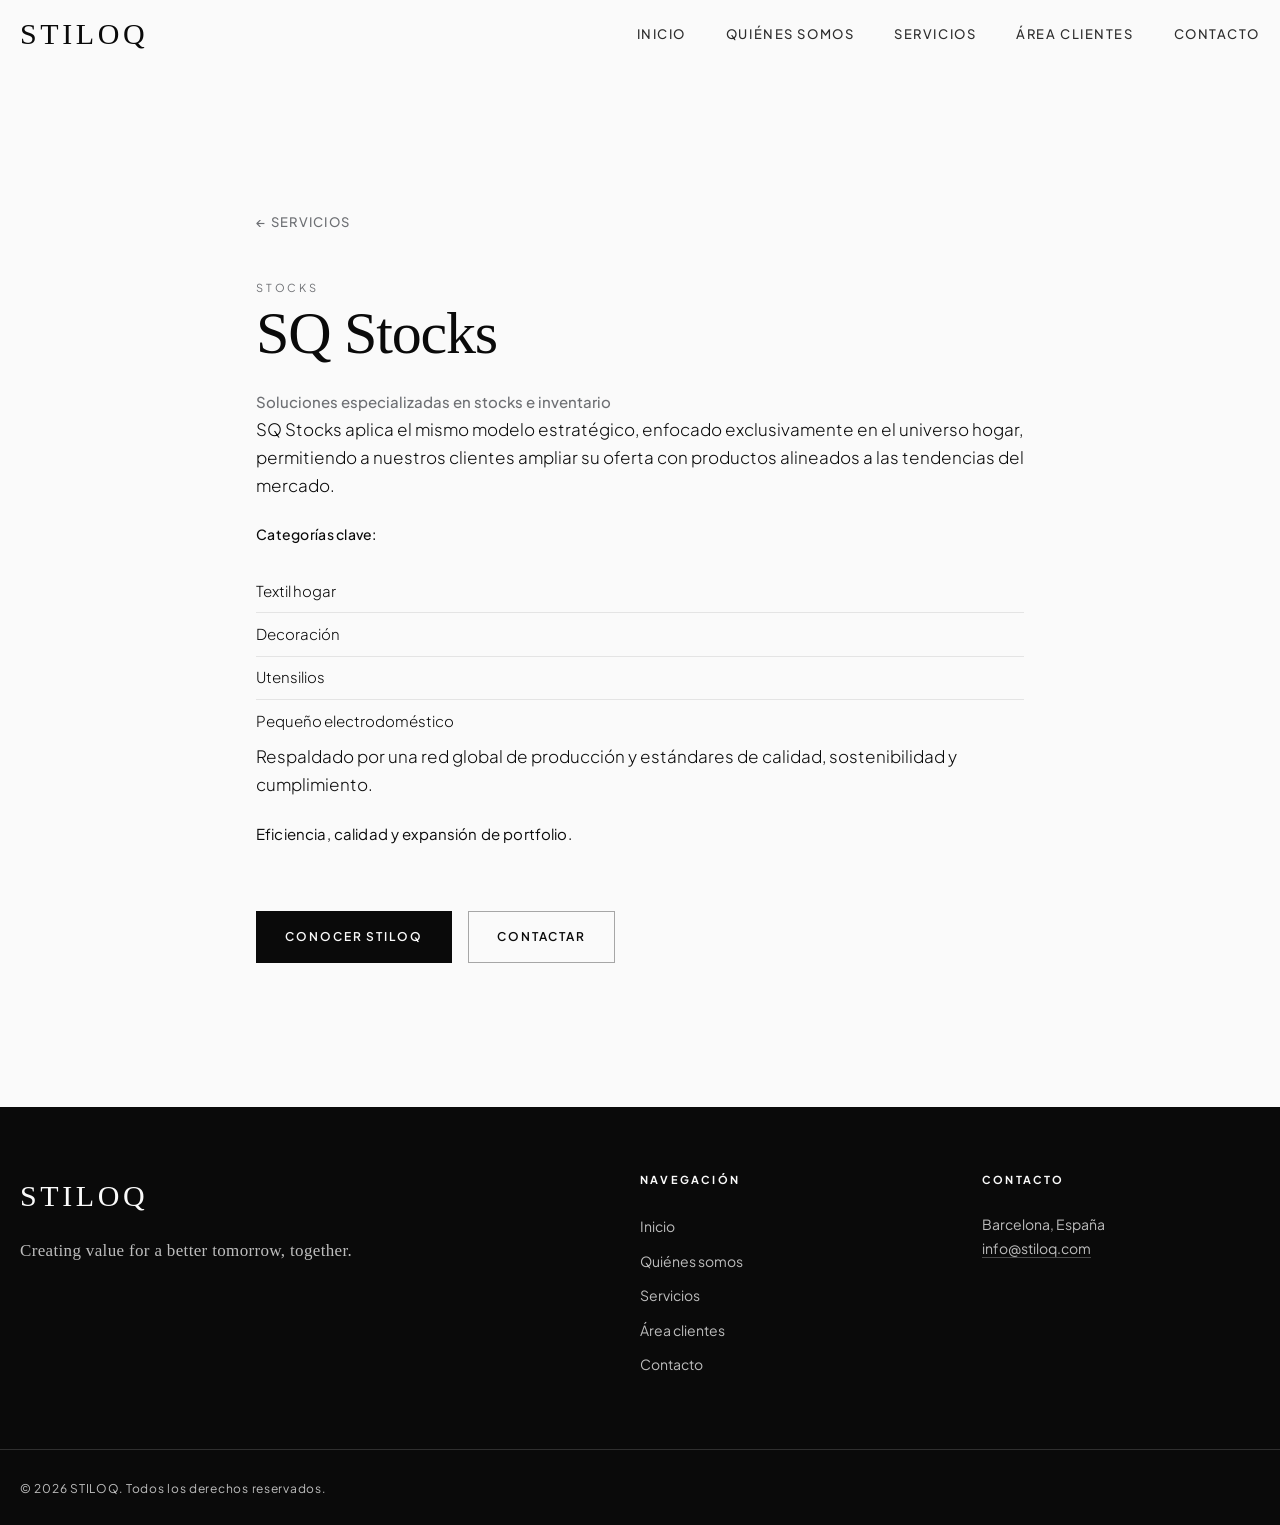
<file: sq-hogar.html>
<!DOCTYPE html>
<html lang="es">
  <head>
    <meta charset="UTF-8" />
    <meta name="viewport" content="width=device-width, initial-scale=1.0" />
    <meta
      name="description"
      content="SQ Stocks — STILOQ: textil hogar, decoración, utensilios y pequeño electro; red global y estándares de calidad."
    />
    <meta name="theme-color" content="#0a0a0a" />
    <title>SQ Stocks | STILOQ</title>
    <link rel="preconnect" href="https://fonts.cdnfonts.com" />
    <link href="https://fonts.cdnfonts.com/css/classy-vogue" rel="stylesheet" />
    <link rel="preconnect" href="https://fonts.googleapis.com" />
    <link rel="preconnect" href="https://fonts.gstatic.com" crossorigin />
    <link
      href="https://fonts.googleapis.com/css2?family=Plus+Jakarta+Sans:wght@300;400;500;600&display=swap"
      rel="stylesheet"
    />
    <link rel="stylesheet" href="css/styles.css" />
  </head>
  <body>
    <a class="skip-link" href="#main">Saltar al contenido</a>

    <header class="site-header" id="header" data-header>
      <div class="site-header__inner">
        <a class="logo" href="index.html#inicio" aria-label="STILOQ — Inicio">
          <span class="logo__text">STILOQ</span>
        </a>
        <button
          class="nav-toggle"
          type="button"
          aria-expanded="false"
          aria-controls="site-nav"
          data-nav-toggle
        >
          <span class="nav-toggle__bar"></span>
          <span class="nav-toggle__bar"></span>
        </button>
        <nav class="site-nav" id="site-nav" data-site-nav>
          <ul class="site-nav__list">
            <li><a href="index.html#inicio">Inicio</a></li>
            <li><a href="index.html#quienes-somos">Quiénes somos</a></li>
            <li><a href="index.html#servicios">Servicios</a></li>
            <li><a href="index.html#area-clientes">Área clientes</a></li>
            <li><a href="index.html#contacto">Contacto</a></li>
          </ul>
        </nav>
      </div>
    </header>

    <main id="main" class="page-sub">
      <section class="section section--light" data-animate>
        <div class="container narrow">
          <p class="page-sub__back"><a href="index.html#servicios">← Servicios</a></p>
          <span class="card__label">Stocks</span>
          <h1 class="section__title">SQ Stocks</h1>
          <p class="card__headline">Soluciones especializadas en stocks e inventario</p>
          <div class="prose">
            <p>
              SQ Stocks aplica el mismo modelo estratégico, enfocado exclusivamente en el universo hogar,
              permitiendo a nuestros clientes ampliar su oferta con productos alineados a las tendencias
              del mercado.
            </p>
            <p class="service-card__into-list">Categorías clave:</p>
          </div>
          <ul class="service-lines">
            <li>Textil hogar</li>
            <li>Decoración</li>
            <li>Utensilios</li>
            <li>Pequeño electrodoméstico</li>
          </ul>
          <div class="prose">
            <p>
              Respaldado por una red global de producción y estándares de calidad, sostenibilidad y
              cumplimiento.
            </p>
          </div>
          <p class="service-card__closing">Eficiencia, calidad y expansión de portfolio.</p>
          <p class="servicios-landing__actions servicios-landing__actions--row">
            <a class="btn btn--primary" href="index.html#quienes-somos">Conocer STILOQ</a>
            <a class="btn btn--outline-dark" href="index.html#contacto">Contactar</a>
          </p>
        </div>
      </section>
    </main>

    <footer class="site-footer">
      <div class="container site-footer__grid">
        <div class="site-footer__brand">
          <a href="index.html#inicio" class="site-footer__logo-link" aria-label="STILOQ — Inicio">
            <span class="logo__text logo__text--footer">STILOQ</span>
          </a>
          <p class="site-footer__tagline">Creating value for a better tomorrow, together.</p>
        </div>
        <div class="site-footer__col">
          <h3 class="site-footer__heading">Navegación</h3>
          <ul class="site-footer__links">
            <li><a href="index.html#inicio">Inicio</a></li>
            <li><a href="index.html#quienes-somos">Quiénes somos</a></li>
            <li><a href="index.html#servicios">Servicios</a></li>
            <li><a href="index.html#area-clientes">Área clientes</a></li>
            <li><a href="index.html#contacto">Contacto</a></li>
          </ul>
        </div>
        <div class="site-footer__col">
          <h3 class="site-footer__heading">Contacto</h3>
          <p class="site-footer__contact">
            Barcelona, España<br />
            <a href="mailto:info@stiloq.com">info@stiloq.com</a>
          </p>
        </div>
      </div>
      <div class="site-footer__bar">
        <div class="container site-footer__bar-inner">
          <small>© <span data-year></span> STILOQ. Todos los derechos reservados.</small>
        </div>
      </div>
    </footer>

    <script src="js/main.js" defer></script>
  </body>
</html>
</file>
<file: css/styles.css>
/* =============================================================================
   STILOQ — Estilos globales
   Editar variables (--color-*, tipografías, espaciados) para rebranding rápido.
   ============================================================================= */

:root {
  --color-black: #0a0a0a;
  --color-white: #fafafa;
  /* Gris auxiliar tipo Armani: neutro frío elegante */
  --color-armani: #6d6f73;
  --color-armani-bg: #e8e9eb;
  --color-line: rgba(10, 10, 10, 0.12);
  --color-line-on-dark: rgba(250, 250, 250, 0.15);

  --font-display: "Classy Vogue", "Times New Roman", Times, serif;
  --font-body: "Plus Jakarta Sans", system-ui, sans-serif;

  --space-xs: 0.5rem;
  --space-sm: 1rem;
  --space-md: 1.5rem;
  --space-lg: 2.5rem;
  --space-xl: 4rem;
  --space-2xl: 6rem;
  --space-3xl: clamp(4rem, 12vw, 9rem);

  --container: min(112rem, calc(100% - var(--space-lg)));
  --container-narrow: min(48rem, calc(100% - var(--space-lg)));

  --header-h: 4.25rem;
  --ease-out: cubic-bezier(0.22, 1, 0.36, 1);

  --shadow-header: 0 1px 0 var(--color-line-on-dark);
}

*,
*::before,
*::after {
  box-sizing: border-box;
}

html {
  scroll-behavior: smooth;
  scroll-padding-top: var(--header-h);
}

@media (prefers-reduced-motion: reduce) {
  html {
    scroll-behavior: auto;
  }
}

body {
  margin: 0;
  font-family: var(--font-body);
  font-size: 1rem;
  font-weight: 400;
  line-height: 1.65;
  color: var(--color-black);
  background: var(--color-white);
  -webkit-font-smoothing: antialiased;
}

img {
  max-width: 100%;
  height: auto;
  display: block;
  vertical-align: middle;
}

a {
  color: inherit;
  text-decoration-thickness: 1px;
  text-underline-offset: 0.2em;
}

a:hover {
  text-decoration: none;
}

.skip-link {
  position: absolute;
  left: -9999px;
  top: 0;
  z-index: 1000;
  padding: var(--space-sm) var(--space-md);
  background: var(--color-white);
  color: var(--color-black);
}

.skip-link:focus {
  left: var(--space-sm);
  top: var(--space-sm);
}

.container {
  width: var(--container);
  margin-inline: auto;
}

.container.narrow {
  width: var(--container-narrow);
}

/* ----------------------------------------------------------------------------- Header */
.site-header {
  position: fixed;
  inset: 0 0 auto 0;
  z-index: 900;
  height: var(--header-h);
  background: rgba(250, 250, 250, 0.92);
  backdrop-filter: blur(12px);
  border-bottom: 1px solid transparent;
  transition: border-color 0.35s var(--ease-out), box-shadow 0.35s var(--ease-out);
}

.site-header.is-scrolled {
  border-bottom-color: var(--color-line);
  box-shadow: 0 8px 32px rgba(10, 10, 10, 0.04);
}

.site-header__inner {
  height: 100%;
  width: var(--container);
  margin-inline: auto;
  display: flex;
  align-items: center;
  justify-content: space-between;
  gap: var(--space-md);
}

.logo__text {
  font-family: var(--font-display);
  font-size: 1.875rem;
  font-weight: 400;
  letter-spacing: 0.12em;
  text-transform: uppercase;
  color: var(--color-black);
}

.logo {
  text-decoration: none;
}

.site-nav__list {
  list-style: none;
  margin: 0;
  padding: 0;
  display: flex;
  flex-wrap: wrap;
  gap: var(--space-md) var(--space-lg);
  justify-content: flex-end;
}

.site-nav__list a {
  font-size: 0.8125rem;
  font-weight: 500;
  letter-spacing: 0.12em;
  text-transform: uppercase;
  text-decoration: none;
  color: var(--color-black);
  opacity: 0.85;
  transition: opacity 0.25s var(--ease-out);
}

.site-nav__list a:hover {
  opacity: 1;
}

.nav-toggle {
  display: none;
  flex-direction: column;
  justify-content: center;
  gap: 6px;
  width: 2.5rem;
  height: 2.5rem;
  padding: 0;
  border: 0;
  background: transparent;
  cursor: pointer;
}

.nav-toggle__bar {
  display: block;
  width: 100%;
  height: 1px;
  background: var(--color-black);
  transition: transform 0.3s var(--ease-out), opacity 0.3s;
}

.nav-toggle[aria-expanded="true"] .nav-toggle__bar:first-child {
  transform: translateY(3.5px) rotate(45deg);
}

.nav-toggle[aria-expanded="true"] .nav-toggle__bar:last-child {
  transform: translateY(-3.5px) rotate(-45deg);
}

@media (max-width: 960px) {
  .nav-toggle {
    display: flex;
  }

  .site-nav {
    position: fixed;
    inset: var(--header-h) 0 0 0;
    background: var(--color-white);
    padding: var(--space-xl) var(--space-lg);
    translate: 100% 0;
    transition: translate 0.45s var(--ease-out);
    overflow-y: auto;
  }

  .site-nav.is-open {
    translate: 0 0;
  }

  .site-nav__list {
    flex-direction: column;
    align-items: flex-start;
    gap: var(--space-md);
  }
}

/* ----------------------------------------------------------------------------- Sections */
.section {
  padding-block: var(--space-3xl);
}

.section--light {
  background: var(--color-white);
  color: var(--color-black);
}

.section--dark {
  background: var(--color-black);
  color: var(--color-white);
}

.section--armani {
  background: var(--color-armani-bg);
  color: var(--color-black);
}

/* Servicios: paneles imagen, landings + Fabricación · SQ Lab */
.servicios-panels {
  display: grid;
  grid-template-columns: 1fr 1fr;
  gap: 0;
  width: 100%;
  margin-top: var(--space-xl);
}

@media (max-width: 768px) {
  .servicios-panels {
    grid-template-columns: 1fr;
  }
}

.servicios-panel {
  position: relative;
  aspect-ratio: 16 / 9;
  width: 100%;
  overflow: hidden;
  display: flex;
  align-items: center;
  justify-content: center;
  isolation: isolate;
}

.servicios-panel__media {
  position: absolute;
  inset: 0;
  z-index: 0;
}

.servicios-panel__media img {
  width: 100%;
  height: 100%;
  object-fit: cover;
  transform: scale(1.02);
}

.servicios-panel__scrim {
  position: absolute;
  inset: 0;
  z-index: 1;
  background: linear-gradient(
    180deg,
    rgba(10, 10, 10, 0.2) 0%,
    rgba(10, 10, 10, 0.45) 50%,
    rgba(10, 10, 10, 0.55) 100%
  );
}

.servicios-panel__content {
  position: relative;
  z-index: 2;
  display: flex;
  flex-direction: column;
  align-items: center;
  gap: var(--space-lg);
  padding: var(--space-xl);
  text-align: center;
}

.servicios-panel__title {
  margin: 0;
  font-family: var(--font-display);
  font-size: clamp(2rem, 4.5vw, 3.25rem);
  font-weight: 400;
  letter-spacing: 0.08em;
  color: var(--color-white);
  text-shadow: 0 2px 28px rgba(0, 0, 0, 0.45);
}

.btn--outline-panel {
  background: transparent;
  color: var(--color-white);
  border-color: rgba(250, 250, 250, 0.65);
}

.btn--outline-panel:hover {
  background: var(--color-white);
  color: var(--color-black);
  border-color: var(--color-white);
}

/* ----------------------------------------------------------------------------- SQ Lab: stocks hero */
.sq-moda-hero {
  position: relative;
  min-height: calc(100svh - var(--header-h));
  margin-top: var(--header-h);
  overflow: hidden;
  background: var(--color-black);
  color: var(--color-white);
  isolation: isolate;
}

.sq-moda-hero__media {
  position: absolute;
  inset: 0;
  z-index: 0;
}

.sq-moda-hero__media img {
  width: 100%;
  height: 100%;
  object-fit: cover;
  transition: opacity 0.35s var(--ease-out), scale 0.7s var(--ease-out);
}

.sq-moda-hero__media img.is-changing {
  opacity: 0.45;
  scale: 1.015;
}

.sq-moda-hero__overlay {
  position: absolute;
  inset: 0;
  z-index: 1;
  background:
    linear-gradient(90deg, rgba(10, 10, 10, 0.58) 0%, rgba(10, 10, 10, 0.22) 47%, rgba(10, 10, 10, 0.62) 100%),
    linear-gradient(180deg, rgba(10, 10, 10, 0.2) 0%, rgba(10, 10, 10, 0.42) 100%);
}

.sq-moda-hero__grid {
  position: absolute;
  inset: 0;
  z-index: 2;
  background-image:
    linear-gradient(rgba(250, 250, 250, 0.16) 1px, transparent 1px),
    linear-gradient(90deg, rgba(250, 250, 250, 0.16) 1px, transparent 1px);
  background-size: 7.5vw 7.5vw;
  opacity: 0.38;
  pointer-events: none;
}

.sq-moda-hero__content {
  position: relative;
  z-index: 3;
  min-height: calc(100svh - var(--header-h));
  width: var(--container);
  margin-inline: auto;
  display: block;
  padding-block: var(--space-xl);
}

.sq-moda-hero__copy {
  position: absolute;
  left: 0;
  bottom: var(--space-xl);
  max-width: min(42rem, 50vw);
}

.sq-moda-hero__back {
  position: absolute;
  top: var(--space-xl);
  left: 0;
  margin: 0;
  font-size: 0.75rem;
}

.sq-moda-hero__back a {
  color: rgba(250, 250, 250, 0.82);
  font-weight: 600;
  letter-spacing: 0.12em;
  text-transform: uppercase;
  text-decoration: none;
}

.sq-moda-hero__back a:hover {
  color: var(--color-white);
}

.sq-moda-hero__eyebrow,
.sq-moda-hero__season {
  margin: 0;
  font-weight: 700;
  letter-spacing: 0.18em;
  text-transform: uppercase;
}

.sq-moda-hero__eyebrow {
  display: block;
  margin-bottom: var(--space-xs);
  font-size: 0.8125rem;
  color: rgba(250, 250, 250, 0.72);
}

.sq-moda-hero__title {
  margin: 0 0 var(--space-sm);
  font-family: var(--font-display);
  font-size: clamp(4rem, 9vw, 8.5rem);
  font-weight: 400;
  line-height: 0.9;
  letter-spacing: -0.04em;
  color: var(--color-white);
  text-shadow: 0 0.25rem 2rem rgba(0, 0, 0, 0.36);
}

.sq-moda-hero__headline {
  margin: 0 0 var(--space-sm);
  max-width: 34rem;
  font-size: clamp(1rem, 1.5vw, 1.25rem);
  font-weight: 600;
  line-height: 1.45;
}

.sq-moda-hero__lead {
  margin: 0;
  max-width: 43rem;
  font-size: clamp(1rem, 1.35vw, 1.2rem);
  font-weight: 400;
  line-height: 1.6;
  color: rgba(250, 250, 250, 0.88);
}

.sq-moda-hero__season {
  margin-top: var(--space-lg);
  font-size: 0.8125rem;
  color: rgba(250, 250, 250, 0.82);
}

.sq-moda-hero__text {
  margin: 0;
  font-size: clamp(1rem, 1.5vw, 1.25rem);
  font-weight: 500;
  line-height: 1.55;
  text-wrap: balance;
}

.sq-moda-hero__menu {
  position: absolute;
  right: 0;
  top: var(--space-xl);
  display: grid;
  gap: clamp(0.45rem, 1vw, 0.9rem);
  text-align: right;
}

.sq-moda-hero__tab {
  padding: 0;
  border: 0;
  background: transparent;
  color: rgba(250, 250, 250, 0.48);
  font-family: Impact, "Arial Narrow", var(--font-body);
  font-size: clamp(2.6rem, 5.4vw, 5.75rem);
  font-stretch: condensed;
  font-weight: 700;
  line-height: 0.95;
  letter-spacing: 0.035em;
  text-transform: uppercase;
  text-align: right;
  text-shadow: 0 0.18rem 1.5rem rgba(0, 0, 0, 0.28);
  cursor: pointer;
  transition: color 0.25s var(--ease-out), transform 0.25s var(--ease-out);
}

.sq-moda-hero__tab:hover,
.sq-moda-hero__tab:focus-visible,
.sq-moda-hero__tab.is-active {
  color: var(--color-white);
}

.sq-moda-hero__tab:hover,
.sq-moda-hero__tab:focus-visible {
  transform: translateX(-0.35rem);
}

.sq-moda-hero__tab:focus-visible {
  outline: 1px solid var(--color-white);
  outline-offset: 0.35rem;
}

@media (max-width: 900px) {
  .sq-moda-hero,
  .sq-moda-hero__content {
    min-height: calc(92svh - var(--header-h));
  }

  .sq-moda-hero__content {
    display: flex;
    flex-direction: column;
    justify-content: flex-end;
    gap: var(--space-xl);
  }

  .sq-moda-hero__menu {
    position: static;
    transform: none;
    text-align: left;
  }

  .sq-moda-hero__tab {
    text-align: left;
    font-size: clamp(2rem, 11vw, 3.75rem);
  }

  .sq-moda-hero__copy {
    position: static;
    order: 2;
    max-width: none;
  }
}

.servicios-landing {
  padding-block: var(--space-3xl);
}

.servicios-landing .section__title {
  margin-top: var(--space-sm);
}

.servicios-landing__actions {
  margin: var(--space-xl) 0 0;
}

.servicios-landing__actions--row {
  display: flex;
  flex-wrap: wrap;
  gap: var(--space-sm);
  align-items: center;
}

.page-sub > .section:first-of-type {
  padding-top: calc(var(--header-h) + var(--space-3xl));
}

.page-sub__back {
  margin: 0 0 var(--space-lg);
  font-size: 0.8125rem;
}

.page-sub__back a {
  color: var(--color-armani);
  font-weight: 500;
  letter-spacing: 0.1em;
  text-transform: uppercase;
  text-decoration: none;
}

.page-sub__back a:hover {
  text-decoration: underline;
}

.site-footer__logo-link {
  display: inline-block;
  text-decoration: none;
  color: inherit;
}

#fabricacion-sq-moda,
#quienes-somos {
  scroll-margin-top: calc(var(--header-h) + 0.75rem);
}

.servicios-fabricacion {
  margin-top: 0;
  padding-top: var(--space-lg);
  border-top: 1px solid rgba(0, 0, 0, 0.1);
}

.page-sub .servicios-fabricacion {
  margin-top: var(--space-xl);
}

.servicios-fabricacion > .container:first-of-type {
  margin-bottom: var(--space-md);
}

.servicios-fabricacion__title {
  font-family: var(--font-display);
  font-size: clamp(1.65rem, 3.2vw, 2.35rem);
  font-weight: 400;
  margin: 0 0 var(--space-sm);
  letter-spacing: -0.02em;
}

.servicios-fabricacion__intro {
  margin: 0;
  max-width: 42rem;
  font-size: 1.0625rem;
  font-weight: 300;
  color: var(--color-armani);
  line-height: 1.55;
}

.service-card__into-list {
  margin: 0;
  font-size: 0.875rem;
  font-weight: 500;
  letter-spacing: 0.02em;
  color: var(--color-black);
}

.service-card__closing {
  margin: 0;
  font-size: 0.9375rem;
  font-weight: 400;
  letter-spacing: 0.01em;
}

.service-lines {
  list-style: none;
  margin: 0;
  padding: 0;
  display: grid;
  gap: 0;
}

.service-lines li {
  padding: 0.55rem 0;
  border-bottom: 1px solid rgba(0, 0, 0, 0.09);
  font-size: 0.9375rem;
  font-weight: 300;
}

.service-lines li:last-child {
  border-bottom: none;
}

.servicios__nest {
  padding-block: var(--space-3xl);
}

.servicios__nest--dark {
  background: var(--color-black);
  color: var(--color-white);
  width: 100%;
}

.servicios__map-band {
  width: 100%;
}

.servicios__produccion {
  padding-block: var(--space-2xl);
}

.section--panorama-full {
  width: 100%;
  box-sizing: border-box;
  padding-block: var(--space-2xl);
  padding-inline: 0;
  background: var(--color-black);
  color: var(--color-white);
}

.section__header {
  max-width: 40rem;
  margin-bottom: var(--space-xl);
}

.section__title {
  font-family: var(--font-display);
  font-size: clamp(2.25rem, 5vw, 3.75rem);
  font-weight: 400;
  line-height: 1.1;
  letter-spacing: -0.02em;
  margin: 0 0 var(--space-md);
}

.section__title--light {
  color: var(--color-white);
}

.section__intro {
  margin: 0;
  font-size: 1.0625rem;
  font-weight: 300;
  color: var(--color-armani);
}

.section--dark .section__intro {
  color: rgba(250, 250, 250, 0.65);
}

.subsection-title {
  font-family: var(--font-display);
  font-size: 1.5rem;
  font-weight: 400;
  margin: var(--space-xl) 0 var(--space-md);
  letter-spacing: 0.02em;
}

.prose {
  font-weight: 300;
  font-size: 1.0625rem;
}

.prose p {
  margin: 0 0 var(--space-md);
}

.prose--on-dark {
  color: rgba(250, 250, 250, 0.78);
}

/* ----------------------------------------------------------------------------- Quiénes somos — carrete + persona encima; misión/visión debajo */
.about-editorial.section {
  padding-block: 0;
}

.about-editorial {
  overflow: hidden;
}

.about-editorial.section--light .about-editorial__gallery,
.about-editorial.section--light .about-editorial__gallery p {
  color: #fff;
}

.about-editorial__stage {
  position: relative;
  width: 100%;
  min-height: calc(100svh - var(--header-h));
  isolation: isolate;
}

.about-editorial__gallery {
  position: absolute;
  inset: 0;
  z-index: 0;
  width: 100%;
  height: 100%;
}

.about-editorial__viewport {
  overflow: hidden;
  width: 100%;
  height: 100%;
  background: var(--color-black);
}

.about-editorial__track {
  display: flex;
  gap: 0;
  width: max-content;
  height: 100%;
  animation: about-editorial-scroll 64s linear infinite;
  will-change: transform;
}

@keyframes about-editorial-scroll {
  from {
    transform: translateX(0);
  }
  to {
    transform: translateX(-50%);
  }
}

.about-editorial__frame {
  position: relative;
  flex: 0 0 auto;
  height: 100%;
  aspect-ratio: 3 / 4;
  width: auto;
  overflow: hidden;
}

.about-editorial__media-wrap {
  position: absolute;
  inset: 0;
  z-index: 0;
  overflow: hidden;
  transform: translateZ(0);
}

.about-editorial__frame img,
.about-editorial__frame video,
.about-editorial__media-wrap .about-editorial__media {
  display: block;
  width: 100%;
  height: 100%;
  object-fit: cover;
  position: relative;
  z-index: 0;
}

.about-editorial__media {
  pointer-events: none;
}

/* Capa oscura entre medio y texto (también refuerzo vía ::before) */
.about-editorial__frame::before {
  content: "";
  position: absolute;
  inset: 0;
  z-index: 1;
  background: rgba(0, 0, 0, 0.52);
  pointer-events: none;
}

.about-editorial__shade {
  position: absolute;
  inset: 0;
  z-index: 2;
  background: linear-gradient(
    180deg,
    rgba(0, 0, 0, 0.4) 0%,
    rgba(0, 0, 0, 0.58) 42%,
    rgba(0, 0, 0, 0.58) 58%,
    rgba(0, 0, 0, 0.4) 100%
  );
  pointer-events: none;
  transform: translateZ(0);
}

.about-editorial__overlay {
  position: absolute;
  inset: 0;
  z-index: 3;
  display: flex;
  align-items: center;
  justify-content: center;
  padding: clamp(1.5rem, 4vw, 2.5rem);
  box-sizing: border-box;
  pointer-events: none;
  transform: translateZ(0);
}

.about-editorial__copy {
  position: relative;
  z-index: 4;
  width: 100%;
  max-width: min(26rem, 92%);
  padding: 0 clamp(1rem, 3vw, 1.5rem);
  text-align: center;
  color: #fff;
  opacity: 1;
  visibility: visible;
}

.about-editorial__copy-line + .about-editorial__copy-line,
.about-editorial__copy-line + .about-editorial__copy-accent {
  margin-top: 0.7rem;
}

.about-editorial__copy-tagline,
.about-editorial__copy-line,
.about-editorial__copy-accent {
  margin: 0;
  text-align: center;
  color: #fff;
  opacity: 1;
  visibility: visible;
  text-shadow:
    0 1px 3px rgba(0, 0, 0, 0.65),
    0 2px 12px rgba(0, 0, 0, 0.55),
    0 0 32px rgba(0, 0, 0, 0.45);
}

.about-editorial__copy-tagline {
  font-family: var(--font-display);
  font-size: clamp(1.55rem, 2.6vw, 2.15rem);
  font-weight: 400;
  line-height: 1.22;
  letter-spacing: 0.01em;
}

.about-editorial__copy-line {
  font-size: clamp(1.05rem, 1.55vw, 1.2rem);
  font-weight: 300;
  line-height: 1.6;
}

.about-editorial__copy--close .about-editorial__copy-line {
  margin-bottom: 0.75rem;
}

.about-editorial__copy-accent {
  font-family: var(--font-display);
  font-size: clamp(1.35rem, 2.2vw, 1.65rem);
  font-weight: 400;
  line-height: 1.2;
  letter-spacing: 0.02em;
}

.about-editorial__below {
  position: relative;
  z-index: 2;
  padding-top: clamp(5.5rem, 16vw, 10rem);
  padding-bottom: clamp(4.5rem, 12vw, 7.5rem);
  background: var(--color-white);
}

.about-editorial__statements {
  display: grid;
  grid-template-columns: repeat(2, minmax(0, 1fr));
  gap: clamp(2rem, 5vw, 4rem);
  max-width: 56rem;
  margin-inline: auto;
}

.about-editorial__statement + .about-editorial__statement {
  padding-top: 0;
  border-top: none;
}

.about-editorial__heading {
  margin: 0 0 var(--space-md);
  font-family: var(--font-display);
  font-size: clamp(1.35rem, 2vw, 1.65rem);
  font-weight: 400;
  letter-spacing: 0.02em;
  text-align: left;
}

.about-editorial__prose {
  text-align: left;
  font-size: 0.9375rem;
  line-height: 1.65;
}

.about-editorial__prose p:last-child {
  margin-bottom: 0;
}

@media (max-width: 768px) {
  .about-editorial__stage {
    min-height: calc(100svh - var(--header-h));
  }

  .about-editorial__overlay {
    padding: 1rem;
  }

  .about-editorial__copy {
    max-width: 94%;
    padding: 0 0.75rem;
  }

  .about-editorial__statements {
    grid-template-columns: 1fr;
    gap: var(--space-xl);
  }
}

@media (prefers-reduced-motion: reduce) {
  .about-editorial__track {
    animation: none;
    flex-wrap: wrap;
    width: 100%;
    height: auto;
    gap: 0;
    padding: 0;
  }

  .about-editorial__frame {
    flex: 1 1 calc(50% - 0.25rem);
    width: auto;
    height: auto;
    max-height: 14rem;
  }

  .about-editorial__stage {
    min-height: auto;
    display: block;
  }

  .about-editorial__gallery {
    position: relative;
    min-height: 18rem;
  }

  .about-editorial__scrim {
    display: none;
  }

}

/* ----------------------------------------------------------------------------- Hero
   Reemplazar imagen: cambiar src en index.html <img class="hero__bg"> o añadir <video> */
.hero {
  position: relative;
  --hero-bg-scale: 1;
  --hero-bg-y: 0px;
  --hero-content-y: 0px;
  --hero-content-opacity: 1;
  --hero-overlay-opacity: 1;
  min-height: min(112vh, 980px);
  display: flex;
  flex-direction: column;
  justify-content: flex-start;
  align-items: center;
  padding-top: calc(var(--header-h) + clamp(2rem, 18vh, 7.5rem));
  padding-bottom: var(--space-xl);
  overflow: clip;
}

.hero__media {
  position: absolute;
  inset: 0;
  z-index: 0;
  overflow: hidden;
}

.hero__bg {
  width: 100%;
  height: 100%;
  object-fit: cover;
  scale: var(--hero-bg-scale);
  translate: 0 var(--hero-bg-y);
  transform-origin: 50% 50%;
  will-change: scale, translate;
}

.hero__video {
  position: absolute;
  inset: 0;
  width: 100%;
  height: 100%;
  object-fit: cover;
  opacity: 0;
  filter: grayscale(1) contrast(1.16);
  scale: var(--hero-bg-scale);
  translate: 0 var(--hero-bg-y);
  transform-origin: 50% 50%;
  will-change: opacity, scale, translate;
}

.hero.is-video-ready .hero__video {
  opacity: 1;
}

.hero.is-video-ready .hero__bg {
  opacity: 0;
}

.hero__overlay {
  position: absolute;
  inset: 0;
  background: linear-gradient(
    180deg,
    rgba(10, 10, 10, 0.35) 0%,
    rgba(10, 10, 10, 0.75) 100%
  );
  opacity: var(--hero-overlay-opacity);
  will-change: opacity;
}

.hero__content {
  position: relative;
  z-index: 1;
  max-width: 40rem;
  opacity: var(--hero-content-opacity);
  translate: 0 var(--hero-content-y);
  will-change: opacity, translate;
}

.eyebrow {
  font-size: 0.6875rem;
  letter-spacing: 0.28em;
  text-transform: uppercase;
  opacity: 0.75;
  margin: 0 0 var(--space-sm);
}

.hero__title {
  font-family: var(--font-display);
  font-size: clamp(3.5rem, 12vw, 7rem);
  font-weight: 400;
  line-height: 0.95;
  letter-spacing: 0.14em;
  margin: 0 0 var(--space-sm);
  color: var(--color-white);
}

.hero__tagline {
  font-family: var(--font-display);
  font-size: clamp(1.25rem, 2.5vw, 1.75rem);
  font-style: normal;
  font-weight: 400;
  margin: 0 0 var(--space-lg);
  color: rgba(250, 250, 250, 0.9);
  letter-spacing: 0.02em;
}

.hero__lead {
  font-size: 1.125rem;
  font-weight: 400;
  margin: 0 0 var(--space-md);
  color: rgba(250, 250, 250, 0.92);
}

.hero__text {
  font-weight: 300;
  margin: 0 0 var(--space-lg);
  color: rgba(250, 250, 250, 0.75);
  max-width: 36rem;
}

.hero__actions {
  display: flex;
  flex-wrap: wrap;
  gap: var(--space-sm);
}

/* ----------------------------------------------------------------------------- Years banner (ethos / contador) */
.visually-hidden {
  position: absolute;
  width: 1px;
  height: 1px;
  padding: 0;
  margin: -1px;
  overflow: hidden;
  clip: rect(0, 0, 0, 0);
  white-space: nowrap;
  border: 0;
}

.years-banner.section {
  padding-block: clamp(5.5rem, 16vh, 10rem);
}

.years-banner {
  background: var(--color-white);
  overflow: clip;
}

.years-banner__stage {
  width: 100%;
  margin-inline: auto;
  padding-inline: clamp(0.75rem, 3vw, 2rem);
}

.years-banner__stack {
  display: grid;
  align-items: center;
  justify-items: center;
  width: 100%;
  min-height: clamp(18rem, 52vw, 32rem);
}

.years-banner__mega,
.years-banner__tagline {
  grid-area: 1 / 1;
  margin: 0;
  text-align: center;
}

.years-banner__mega {
  width: 100%;
  max-width: 100%;
  font-family: var(--font-body);
  font-size: clamp(6.5rem, 26vw, 19rem);
  font-weight: 700;
  line-height: 0.86;
  letter-spacing: 0.02em;
  text-transform: uppercase;
  color: var(--color-armani-bg);
  white-space: nowrap;
  user-select: none;
  pointer-events: none;
  transform: scaleX(1.06);
  transform-origin: center center;
}

.years-banner__mega-num {
  font-variant-numeric: tabular-nums;
}

.years-banner__mega-label {
  letter-spacing: 0.06em;
}

.years-banner__tagline {
  position: relative;
  z-index: 1;
  max-width: min(32rem, 90vw);
  padding: 0 var(--space-sm);
  font-family: var(--font-display);
  font-size: clamp(1.5rem, 3.8vw, 2.5rem);
  font-weight: 400;
  line-height: 1.3;
  letter-spacing: 0.02em;
  color: var(--color-black);
  text-shadow: 0 0 24px var(--color-white), 0 0 48px var(--color-white);
}

@media (max-width: 40rem) {
  .years-banner__mega {
    font-size: clamp(4.25rem, 21vw, 6.5rem);
    letter-spacing: 0;
    transform: scaleX(1.03);
    white-space: normal;
    line-height: 0.9;
  }

  .years-banner__tagline {
    max-width: 19rem;
    font-size: clamp(1.2rem, 5.2vw, 1.45rem);
  }
}

/* ----------------------------------------------------------------------------- Buttons */
.btn {
  display: inline-flex;
  align-items: center;
  justify-content: center;
  padding: 0.95rem 1.75rem;
  font-family: var(--font-body);
  font-size: 0.75rem;
  font-weight: 600;
  letter-spacing: 0.16em;
  text-transform: uppercase;
  text-decoration: none;
  border: 1px solid transparent;
  cursor: pointer;
  transition: background 0.3s var(--ease-out), color 0.3s, border-color 0.3s, transform 0.2s;
}

.btn--primary {
  background: var(--color-white);
  color: var(--color-black);
  border-color: var(--color-white);
}

.btn--primary:hover {
  background: transparent;
  color: var(--color-white);
}

.btn--ghost {
  background: transparent;
  color: var(--color-white);
  border-color: rgba(250, 250, 250, 0.45);
}

.btn--ghost:hover {
  border-color: var(--color-white);
  background: rgba(250, 250, 250, 0.08);
}

.btn--outline-light {
  background: transparent;
  color: var(--color-white);
  border-color: rgba(250, 250, 250, 0.5);
}

.btn--outline-light:hover {
  background: var(--color-white);
  color: var(--color-black);
  border-color: var(--color-white);
}

.section--light .btn--primary {
  background: var(--color-black);
  color: var(--color-white);
  border-color: var(--color-black);
}

.section--light .btn--primary:hover {
  background: transparent;
  color: var(--color-black);
}

.btn--outline-dark {
  background: transparent;
  color: var(--color-black);
  border-color: rgba(10, 10, 10, 0.35);
}

.btn--outline-dark:hover {
  background: var(--color-black);
  color: var(--color-white);
  border-color: var(--color-black);
}

.btn--full {
  width: 100%;
}

/* ----------------------------------------------------------------------------- Editorial image */
.editorial-img {
  margin: var(--space-xl) 0 0;
}

.editorial-img img {
  width: 100%;
  max-height: min(70vh, 560px);
  object-fit: cover;
}

/* ----------------------------------------------------------------------------- Showroom / categorías (carrusel) */
.showcase {
  margin-top: var(--space-lg);
}

.showcase__viewport {
  position: relative;
  overflow: hidden;
  border: 1px solid var(--color-line);
  background: var(--color-white);
  /* Inset simétrico para flechas: en el viewport, no en la franja scrollable (evita asimetría por scrollbar). */
  --showcase-arrow-inset: 3.125rem;
  padding: 0.3rem var(--showcase-arrow-inset) 0.4rem;
  box-sizing: border-box;
  min-width: 0;
}

.showcase__track {
  display: flex;
  width: 800%;
  min-width: 0;
  transition: transform 0.55s var(--ease-out);
  will-change: transform;
}

@media (prefers-reduced-motion: reduce) {
  .showcase__track {
    transition-duration: 0.01ms;
  }
}

.showcase__slide {
  flex: 0 0 12.5%;
  width: 12.5%;
  max-width: 12.5%;
  min-width: 0;
  box-sizing: border-box;
  overflow: hidden;
}

.showcase__strip {
  --showcase-gap: 0.375rem;
  display: flex;
  flex-direction: row;
  flex-wrap: nowrap;
  align-items: stretch;
  gap: var(--showcase-gap);
  min-height: 0;
  min-width: 0;
  width: 100%;
  box-sizing: border-box;
  overflow-x: auto;
  overflow-y: hidden;
  overscroll-behavior-x: contain;
  scroll-snap-type: x mandatory;
  scroll-behavior: smooth;
  scroll-padding-inline: 0;
  padding: 0;
  -webkit-overflow-scrolling: touch;
  scrollbar-width: thin;
}

/* 6 columnas iguales en pantallas amplias (flex + min-width:0 evita bugs de Safari con grid 1fr) */
.showcase-card {
  display: flex;
  flex-direction: column;
  flex: 1 1 0%;
  min-width: 0;
  min-height: 0;
  scroll-snap-align: start;
  scroll-snap-stop: normal;
  border: 1px solid var(--color-line);
  background: var(--color-white);
}

@media (max-width: 900px) {
  .showcase-card {
    flex: 0 0 calc((100% - 5 * var(--showcase-gap)) / 2.35);
    min-width: calc((100% - 5 * var(--showcase-gap)) / 2.35);
    max-width: calc((100% - 5 * var(--showcase-gap)) / 2.35);
  }
}

@media (max-width: 520px) {
  .showcase-card {
    flex: 0 0 calc((100% - 5 * var(--showcase-gap)) / 1.85);
    min-width: calc((100% - 5 * var(--showcase-gap)) / 1.85);
    max-width: calc((100% - 5 * var(--showcase-gap)) / 1.85);
  }
}

.showcase-card__media {
  position: relative;
  flex: 0 0 auto;
  aspect-ratio: 4 / 5;
  width: 100%;
  overflow: hidden;
  background: var(--color-armani-bg);
}

.showcase-card__media img {
  position: absolute;
  inset: 0;
  width: 100%;
  height: 100%;
  min-width: 100%;
  min-height: 100%;
  max-width: none;
  max-height: none;
  object-fit: cover;
  object-position: center;
  display: block;
}

.showcase-card__label {
  margin: 0;
  flex: 0 0 auto;
  padding: 0.4rem 0.45rem 0.5rem;
  font-size: 0.6875rem;
  letter-spacing: 0.14em;
  text-transform: uppercase;
  font-weight: 500;
}

.showcase__arrow {
  position: absolute;
  top: 50%;
  z-index: 3;
  transform: translateY(-50%);
  width: 2.75rem;
  height: 2.75rem;
  padding: 0;
  border: 1px solid var(--color-line);
  border-radius: 50%;
  background: rgba(250, 250, 250, 0.92);
  cursor: pointer;
  color: var(--color-black);
  font-size: 1.35rem;
  line-height: 1;
  display: flex;
  align-items: center;
  justify-content: center;
  transition: background 0.2s, border-color 0.2s;
}

.showcase__arrow:hover {
  background: var(--color-black);
  color: var(--color-white);
  border-color: var(--color-black);
}

.showcase__arrow--prev {
  left: 0.5rem;
}

.showcase__arrow--prev::after {
  content: "‹";
  margin-bottom: 0.1em;
}

.showcase__arrow--next {
  right: 0.5rem;
}

.showcase__arrow--next::after {
  content: "›";
  margin-bottom: 0.1em;
}

.showcase__tabbar {
  display: flex;
  flex-direction: row;
  flex-wrap: nowrap;
  align-items: center;
  gap: var(--space-md);
  margin-top: var(--space-md);
  min-width: 0;
}

.showcase .subsection-title {
  margin: 0;
  flex: 0 0 auto;
  white-space: nowrap;
  font-size: clamp(1.125rem, 2.2vw, 1.5rem);
  line-height: 1.15;
}

.showcase__tabs {
  display: flex;
  flex-wrap: nowrap;
  flex: 1 1 auto;
  align-items: center;
  gap: var(--space-xs);
  margin: 0;
  min-width: 0;
  overflow-x: auto;
  -webkit-overflow-scrolling: touch;
  scrollbar-width: thin;
  padding-bottom: 0.125rem;
}

.showcase__tab {
  flex: 0 0 auto;
  padding: 0.5rem 1rem;
  border: 1px solid var(--color-line);
  font-size: 0.8125rem;
  letter-spacing: 0.06em;
  text-transform: uppercase;
  font-family: var(--font-body);
  background: var(--color-white);
  color: var(--color-black);
  cursor: pointer;
  transition: background 0.2s, color 0.2s, border-color 0.2s;
}

.showcase__tab:hover {
  border-color: var(--color-black);
}

.showcase__tab.is-active {
  background: var(--color-black);
  color: var(--color-white);
  border-color: var(--color-black);
}

.showcase__tab:focus-visible {
  outline: 2px solid var(--color-black);
  outline-offset: 2px;
}

/* ----------------------------------------------------------------------------- Pills */
.pill-grid {
  list-style: none;
  margin: 0;
  padding: 0;
  display: flex;
  flex-wrap: wrap;
  gap: var(--space-xs);
}

.pill-grid li {
  padding: 0.5rem 1rem;
  border: 1px solid var(--color-line);
  font-size: 0.8125rem;
  letter-spacing: 0.06em;
  text-transform: uppercase;
}

/* ----------------------------------------------------------------------------- Cards */
.cards {
  display: grid;
  gap: var(--space-md);
}

.cards--2 {
  grid-template-columns: repeat(2, 1fr);
  align-items: stretch;
}

@media (max-width: 900px) {
  .cards--2 {
    grid-template-columns: 1fr;
  }
}

.card {
  background: var(--color-white);
  border: 1px solid var(--color-line);
  padding: var(--space-lg);
  display: flex;
  flex-direction: column;
  gap: var(--space-sm);
}

.card--premium {
  min-height: 100%;
}

.card__label {
  font-size: 0.6875rem;
  letter-spacing: 0.25em;
  color: var(--color-armani);
  text-transform: uppercase;
}

.card__title {
  font-family: var(--font-display);
  font-size: 2rem;
  font-weight: 400;
  margin: 0;
  letter-spacing: 0.04em;
}

.card__headline {
  font-size: 0.9375rem;
  font-weight: 500;
  margin: 0;
  color: var(--color-armani);
}

.card p {
  margin: 0;
  font-weight: 300;
  font-size: 0.9375rem;
}

/* ----------------------------------------------------------------------------- Nuestros valores (cuadrícula 2×2 + hover) */
.values-section {
  --values-assemble: 0;
  padding-top: clamp(3.5rem, 8vh, 5rem);
  padding-bottom: clamp(9rem, 26vh, 15rem);
  min-height: clamp(50rem, 112vh, 70rem);
}

.values-section.is-values-dormant .values-layout__intro,
.values-section.is-values-dormant .values-tile {
  opacity: 0;
  visibility: hidden;
  pointer-events: none;
}

.values-section .values-layout {
  display: grid;
}

.values-layout {
  display: grid;
  grid-template-columns: 1fr;
  place-items: center;
  width: fit-content;
  max-width: 100%;
  margin-inline: auto;
}

.values-layout__intro,
.values-matrix {
  grid-column: 1;
  grid-row: 1;
}

.values-layout__intro {
  z-index: 0;
  display: flex;
  align-items: center;
  justify-content: center;
  width: min(42rem, 78vw);
  max-width: 42rem;
  aspect-ratio: 1;
  margin: 0;
  padding: clamp(1rem, 3vw, 2rem);
  box-sizing: border-box;
  text-align: center;
  pointer-events: none;
  opacity: calc(1 - clamp(0, (var(--values-assemble, 0) - 0.38) / 0.22, 1));
  transition: opacity 0.35s var(--ease-out);
}

.values-section.is-values-assembled .values-layout__intro {
  opacity: 0;
  visibility: hidden;
}

.values-layout__title {
  margin: 0;
  font-size: clamp(2.25rem, 3.6vw, 3.75rem);
  line-height: 1.05;
  letter-spacing: -0.02em;
  text-align: center;
}

.values-matrix {
  --values-assemble: 0;
  position: relative;
  z-index: 1;
  display: grid;
  grid-template-columns: repeat(2, 1fr);
  width: min(42rem, 78vw);
  max-width: 42rem;
  aspect-ratio: 1;
  gap: calc((1 - var(--values-assemble)) * 1.25rem);
  background: transparent;
  isolation: isolate;
}

.values-matrix.is-assembled {
  gap: 0;
  background: var(--color-black);
}

.values-tile {
  position: relative;
  margin: 0;
  padding: 0;
  min-height: 0;
  min-width: 0;
  aspect-ratio: 1;
  background: var(--color-armani-bg);
  overflow: hidden;
  outline: none;
  transform-origin: center center;
  will-change: transform;
  transition: opacity 0.35s var(--ease-out);
}

.values-matrix--viewport-travel .values-tile {
  transition: opacity 0.35s var(--ease-out);
}

.values-matrix.is-assembled .values-tile {
  background: var(--color-black);
}

.values-tile__logo {
  position: absolute;
  inset: 0;
  z-index: 2;
  background-color: var(--color-black);
  background-image: url("../assets/logo-sq.png");
  background-repeat: no-repeat;
  background-size: 200% 200%;
  opacity: 0;
  transition: opacity 0.4s var(--ease-out);
  pointer-events: none;
}

.values-matrix.is-assembled .values-tile__logo {
  opacity: 1;
}

.values-tile--tl .values-tile__logo {
  background-position: 0% 0%;
}

.values-tile--tr .values-tile__logo {
  background-position: 100% 0%;
}

.values-tile--bl .values-tile__logo {
  background-position: 0% 100%;
}

.values-tile--br .values-tile__logo {
  background-position: 100% 100%;
}

.values-tile__media {
  position: absolute;
  inset: 0;
  z-index: 0;
  opacity: 0;
  transition: opacity 0.45s var(--ease-out);
  pointer-events: none;
}

.values-tile__media img {
  width: 100%;
  height: 100%;
  object-fit: cover;
  object-position: center;
}

.values-tile__scrim {
  position: absolute;
  inset: 0;
  background: rgba(10, 10, 10, 0.68);
}

.values-tile__face {
  position: absolute;
  inset: 0;
  z-index: 1;
  display: flex;
  flex-direction: column;
  justify-content: center;
  align-items: center;
  padding: clamp(1.15rem, 2.2vw, 2rem);
  text-align: center;
  transition: opacity 0.4s var(--ease-out);
}

.values-tile__face--title {
  z-index: 3;
  color: var(--color-black);
  background: var(--color-armani-bg);
  opacity: 1;
  transition: opacity 0.35s var(--ease-out);
}

.values-matrix.is-assembled .values-tile__face--title {
  opacity: 0;
}

.values-matrix.is-assembled:hover .values-tile__logo,
.values-matrix.is-assembled:focus-within .values-tile__logo {
  opacity: 0;
}

.values-matrix.is-assembled:hover .values-tile__face--title,
.values-matrix.is-assembled:focus-within .values-tile__face--title {
  opacity: 1;
}

.values-matrix.is-assembled .values-tile:is(:hover, :focus-within, .is-open) .values-tile__face--title {
  opacity: 0;
}

.values-tile__heading {
  margin: 0;
  font-family: var(--font-display);
  font-size: clamp(1.15rem, 1.85vw, 1.85rem);
  font-weight: 400;
  line-height: 1.2;
  letter-spacing: 0.03em;
  max-width: 16ch;
}

.values-tile__face--detail {
  justify-content: center;
  align-items: center;
  text-align: center;
  opacity: 0;
  color: var(--color-white);
  overflow-x: hidden;
  overflow-y: auto;
  overscroll-behavior: contain;
  -webkit-overflow-scrolling: touch;
  padding: clamp(1rem, 1.8vw, 1.5rem);
  gap: 0.5rem;
}

.values-tile__lead {
  margin: 0;
  font-family: var(--font-display);
  font-size: clamp(1rem, 1.35vw, 1.25rem);
  font-weight: 400;
  line-height: 1.25;
  letter-spacing: 0.02em;
  flex-shrink: 0;
  max-width: 22ch;
}

.values-tile__text,
.values-tile__aux {
  margin: 0;
  font-size: clamp(0.8125rem, 1vw, 0.9375rem);
  font-weight: 300;
  line-height: 1.5;
  color: rgba(250, 250, 250, 0.92);
  max-width: 26ch;
}

.values-tile__aux {
  margin-top: 0.35rem;
  color: rgba(250, 250, 250, 0.78);
}

.values-matrix.is-assembled .values-tile:is(:hover, :focus-within, .is-open) .values-tile__media {
  opacity: 1;
}

.values-matrix.is-assembled .values-tile:is(:hover, :focus-within, .is-open) .values-tile__face--detail {
  opacity: 1;
  z-index: 4;
}

.values-tile:focus-visible {
  outline: 2px solid var(--color-black);
  outline-offset: -2px;
}

@media (max-width: 900px) {
  .values-section {
    min-height: clamp(44rem, 108vh, 62rem);
    padding-top: clamp(2rem, 4vh, 3rem);
    padding-bottom: clamp(7rem, 22vh, 11rem);
  }

  .values-layout {
    width: min(36rem, 94%);
  }

  .values-layout__intro,
  .values-matrix {
    width: min(36rem, 100%);
    max-width: min(36rem, 100%);
  }
}

@media (max-width: 640px) {
  .values-layout__intro,
  .values-matrix {
    max-width: min(32rem, 100%);
  }

  .values-tile__heading {
    font-size: clamp(0.9rem, 4.2vw, 1.1rem);
    max-width: 12ch;
  }
}

@media (hover: none) {
  .values-matrix.is-assembled .values-tile__logo {
    opacity: 0;
  }

  .values-matrix.is-assembled .values-tile__face--title {
    opacity: 1;
  }
}

@media (prefers-reduced-motion: reduce) {
  .values-tile {
    transform: none;
    transition: none;
  }

  .values-section,
  .values-matrix {
    --values-assemble: 1;
  }

  .values-matrix {
    gap: 0;
    background: var(--color-black);
  }

  .values-tile__media,
  .values-tile__face,
  .values-tile__logo {
    transition: none;
  }
}

/* ----------------------------------------------------------------------------- Split layout */
.split {
  display: grid;
  grid-template-columns: 1fr 1fr;
  gap: var(--space-xl);
  align-items: center;
}

.split--reverse .split__media {
  order: -1;
}

@media (max-width: 900px) {
  .split,
  .split--reverse {
    grid-template-columns: 1fr;
  }

  .split--reverse .split__media {
    order: 0;
  }
}

.split__media img {
  width: 100%;
  max-height: min(80vh, 640px);
  object-fit: cover;
}

.icon-list {
  list-style: none;
  margin: var(--space-md) 0 0;
  padding: 0;
  display: grid;
  gap: var(--space-xs);
}

.icon-list li {
  padding: 0.65rem 0;
  border-bottom: 1px solid var(--color-line-on-dark);
  font-size: 0.875rem;
  letter-spacing: 0.08em;
  text-transform: uppercase;
}

.section--light .icon-list li {
  border-bottom-color: var(--color-line);
}

/* ----------------------------------------------------------------------------- Panorama: mapa integrado */
.muted {
  color: var(--color-armani);
  font-size: 0.8125rem;
}

.strategic-map {
  background: var(--color-black);
  color: rgba(250, 250, 250, 0.88);
  border: 1px solid var(--color-line-on-dark);
  padding: var(--space-md) var(--space-lg);
  display: flex;
  flex-direction: column;
  gap: var(--space-md);
}

.strategic-map--bleed {
  width: 100%;
  max-width: none;
  margin: 0;
  border: 0;
  background: transparent;
  padding-inline: clamp(1rem, 5vw, 3.5rem);
  padding-block: 0;
}

.strategic-map__head {
  display: grid;
  grid-template-columns: minmax(0, 1fr) minmax(0, min(36rem, 55%));
  gap: var(--space-sm) var(--space-xl);
  align-items: end;
}

@media (max-width: 720px) {
  .strategic-map__head {
    grid-template-columns: 1fr;
    align-items: start;
  }
}

.strategic-map__title {
  font-family: var(--font-display);
  font-size: clamp(1.75rem, 3.8vw, 2.75rem);
  font-weight: 400;
  line-height: 1.08;
  margin: 0;
  color: var(--color-white);
  letter-spacing: 0.02em;
}

.strategic-map__dek {
  margin: 0;
  font-size: 0.8125rem;
  font-weight: 300;
  line-height: 1.55;
  color: rgba(250, 250, 250, 0.52);
}

.strategic-map__body {
  display: grid;
  grid-template-columns: minmax(0, 1fr) min(15.75rem, 28vw);
  gap: 0;
  align-items: stretch;
  min-height: 0;
  border: 1px solid var(--color-line-on-dark);
  background: rgba(250, 250, 250, 0.02);
}


.strategic-map__legend-column {
  display: flex;
  flex-direction: column;
  justify-content: flex-start;
  gap: 0;
  padding: var(--space-md) var(--space-md) var(--space-md) var(--space-md);
  margin: 0;
  min-width: 0;
}

.strategic-map__legend-item {
  border-bottom: 1px solid var(--color-line-on-dark);
  padding-bottom: var(--space-sm);
  margin-bottom: var(--space-sm);
}

.strategic-map__legend-item:last-child {
  border-bottom: 0;
  margin-bottom: 0;
  padding-bottom: 0;
}

.strategic-map__legend-btn {
  display: flex;
  align-items: flex-start;
  gap: 0.55rem;
  width: 100%;
  margin: 0;
  padding: 0.2rem 0;
  border: 0;
  background: transparent;
  cursor: pointer;
  text-align: left;
  font: inherit;
  color: rgba(250, 250, 250, 0.55);
  transition: color 0.25s var(--ease-out);
}

.strategic-map__legend-btn:hover {
  color: rgba(250, 250, 250, 0.88);
}

.strategic-map__legend-btn.is-active {
  color: var(--color-white);
}

.strategic-map__legend-btn:focus-visible {
  outline: 1px solid rgba(250, 250, 250, 0.45);
  outline-offset: 4px;
}

.strategic-map__legend-label {
  font-size: 0.625rem;
  letter-spacing: 0.12em;
  text-transform: uppercase;
  font-weight: 500;
  line-height: 1.35;
}

.strategic-map__legend-list {
  margin: 0.2rem 0 0 1.35rem;
  padding: 0;
  font-size: 0.75rem;
  font-weight: 300;
  line-height: 1.45;
  color: rgba(250, 250, 250, 0.48);
}

.strategic-map__legend-btn.is-active + .strategic-map__legend-list {
  color: rgba(250, 250, 250, 0.78);
}

.strategic-map__legend-icon {
  flex-shrink: 0;
  width: 10px;
  height: 10px;
  margin-top: 0.15rem;
  border-radius: 50%;
  transition: box-shadow 0.25s var(--ease-out), transform 0.2s;
}

.strategic-map__legend-btn.is-active .strategic-map__legend-icon {
  transform: scale(1.08);
}

.strategic-map__legend-icon--office {
  background: var(--color-white);
  box-shadow: 0 0 0 1px rgba(250, 250, 250, 0.35);
}

.strategic-map__legend-icon--market {
  background: transparent;
  border: 1px solid rgba(250, 250, 250, 0.85);
}

.strategic-map__legend-icon--plant {
  background: var(--color-armani);
  border: 1px solid rgba(250, 250, 250, 0.2);
}

.strategic-map__stage {
  position: relative;
  display: grid;
  place-items: center;
  align-content: center;
  box-sizing: border-box;
  padding: var(--space-sm) var(--space-md);
  min-height: clamp(220px, 48vw, min(62vh, 600px));
  width: 100%;
  border: 0;
  border-right: 1px solid var(--color-line-on-dark);
  background: linear-gradient(165deg, #141416 0%, #0a0a0a 45%, #101012 100%);
  overflow: hidden;
}

@media (max-width: 900px) {
  .strategic-map__body {
    grid-template-columns: 1fr;
  }

  .strategic-map__legend-column {
    order: -1;
    border-bottom: 1px solid var(--color-line-on-dark);
  }

  .strategic-map__stage {
    border-right: 0;
    min-height: clamp(200px, 46vw, min(54vh, 480px));
  }
}

@media (max-width: 700px) {
  .strategic-map__stage {
    min-height: clamp(180px, 52vw, min(48vh, 400px));
    padding: var(--space-xs);
  }

  .strategic-map__map-stack {
    transform: translateY(3%);
  }
}

/* Mismo rectángulo para imagen y marcadores (SVG Wikimedia 4378×2435).
   Recorte inferior (clip-path). translateY positivo baja el mapa y evita que se corte tanto arriba. */
.strategic-map__map-stack {
  position: relative;
  z-index: 1;
  box-sizing: border-box;
  width: min(100%, calc(min(68vh, 640px) * 4378 / 2435));
  max-width: 100%;
  aspect-ratio: 4378 / 2435;
  max-height: min(68vh, 640px);
  height: auto;
  min-height: 0;
  margin-inline: auto;
  overflow: hidden;
  clip-path: inset(0 0 14% 0);
  transform: translateY(4.5%);
  line-height: 0;
}

.strategic-map__basemap {
  position: absolute;
  inset: 0;
  display: block;
  width: 100%;
  height: 100%;
  max-width: none;
  max-height: none;
  object-fit: fill;
  opacity: 0.4;
  filter: grayscale(1) brightness(1.05) contrast(1.08) invert(1);
  pointer-events: none;
}

.strategic-map__markers-wrap {
  position: absolute;
  inset: 0;
  pointer-events: none;
}

.strategic-map__markers-wrap .strategic-map__marker {
  pointer-events: auto;
}

.strategic-map__grid {
  position: absolute;
  inset: 0;
  z-index: 0;
  background-image:
    linear-gradient(rgba(250, 250, 250, 0.045) 1px, transparent 1px),
    linear-gradient(90deg, rgba(250, 250, 250, 0.045) 1px, transparent 1px);
  background-size: 28px 28px;
  mask-image: radial-gradient(ellipse 88% 78% at 50% 50%, black 35%, transparent 78%);
  pointer-events: none;
}

.strategic-map__markers {
  list-style: none;
  margin: 0;
  padding: 0;
  position: absolute;
  inset: 0;
}

.strategic-map__marker {
  position: absolute;
  transform: translate(-50%, -50%);
  z-index: 2;
  cursor: default;
  transition:
    opacity 0.4s var(--ease-out),
    visibility 0.4s,
    transform 0.25s var(--ease-out);
}

.strategic-map[data-active="office"] .strategic-map__marker:not(.strategic-map__marker--office),
.strategic-map[data-active="market"] .strategic-map__marker:not(.strategic-map__marker--market),
.strategic-map[data-active="plant"] .strategic-map__marker:not(.strategic-map__marker--plant) {
  opacity: 0;
  visibility: hidden;
  pointer-events: none;
}

.strategic-map__marker-dot {
  display: block;
  width: 9px;
  height: 9px;
  border-radius: 50%;
  margin: 0 auto;
  transition: transform 0.25s var(--ease-out);
}

.strategic-map__marker--office .strategic-map__marker-dot {
  background: var(--color-white);
  box-shadow: 0 0 0 2px var(--color-black), 0 0 0 3px rgba(250, 250, 250, 0.9);
}

.strategic-map__marker--market .strategic-map__marker-dot {
  background: transparent;
  border: 1px solid rgba(250, 250, 250, 0.95);
  width: 10px;
  height: 10px;
}

.strategic-map__marker--plant .strategic-map__marker-dot {
  background: var(--color-armani);
  border: 1px solid rgba(250, 250, 250, 0.25);
}

.strategic-map__marker:hover .strategic-map__marker-dot,
.strategic-map__marker:focus-within .strategic-map__marker-dot {
  transform: scale(1.15);
}

.strategic-map__marker-label {
  position: absolute;
  left: 50%;
  top: calc(100% + 6px);
  transform: translateX(-50%);
  white-space: nowrap;
  font-size: 0.625rem;
  letter-spacing: 0.12em;
  text-transform: uppercase;
  color: rgba(250, 250, 250, 0.45);
  opacity: 0;
  transition: opacity 0.25s var(--ease-out);
  pointer-events: none;
}

.strategic-map__marker:hover .strategic-map__marker-label,
.strategic-map__marker:focus-within .strategic-map__marker-label {
  opacity: 1;
}

.strategic-map__marker--office .strategic-map__marker-label {
  opacity: 1;
  color: rgba(250, 250, 250, 0.75);
}

.strategic-map[data-active="market"] .strategic-map__marker--market .strategic-map__marker-label,
.strategic-map[data-active="plant"] .strategic-map__marker--plant .strategic-map__marker-label {
  opacity: 1;
  color: rgba(250, 250, 250, 0.72);
}

@media (max-width: 700px) {
  .strategic-map__marker .strategic-map__marker-label {
    display: none;
  }

  .strategic-map[data-active="office"] .strategic-map__marker--office .strategic-map__marker-label,
  .strategic-map[data-active="market"] .strategic-map__marker--market .strategic-map__marker-label,
  .strategic-map[data-active="plant"] .strategic-map__marker--plant .strategic-map__marker-label {
    display: block;
    font-size: 0.5625rem;
    max-width: 100px;
    white-space: normal;
    text-align: center;
    line-height: 1.25;
  }
}

/* ----------------------------------------------------------------------------- Certs */
.cert-list {
  list-style: none;
  margin: var(--space-md) 0 0;
  padding: 0;
  display: flex;
  flex-wrap: wrap;
  gap: var(--space-xs);
}

.cert-list li {
  padding: 0.45rem 0.9rem;
  border: 1px solid var(--color-line);
  font-size: 0.75rem;
  font-weight: 600;
  letter-spacing: 0.12em;
}

/* ----------------------------------------------------------------------------- Partners */
.partner-grid {
  list-style: none;
  margin: var(--space-lg) 0 0;
  padding: 0;
  display: grid;
  grid-template-columns: repeat(auto-fill, minmax(140px, 1fr));
  gap: var(--space-xs);
}

.partner-grid li {
  padding: var(--space-md);
  text-align: center;
  border: 1px solid var(--color-line);
  font-size: 0.8125rem;
  letter-spacing: 0.08em;
  text-transform: uppercase;
}

/* ----------------------------------------------------------------------------- B2B Portal */
.section--portal {
  background: linear-gradient(145deg, #1a1a1a 0%, #0a0a0a 50%, #121212 100%);
  color: var(--color-white);
  position: relative;
  overflow: hidden;
}

.section--portal::before {
  content: "";
  position: absolute;
  inset: -20% -10% auto;
  height: 60%;
  background: radial-gradient(ellipse at center, rgba(255, 255, 255, 0.06), transparent 70%);
  pointer-events: none;
}

.portal {
  position: relative;
  z-index: 1;
  display: flex;
  justify-content: center;
}

.portal__frame {
  width: min(100%, 36rem);
  padding: var(--space-xl);
  border: 1px solid var(--color-line-on-dark);
  background: rgba(250, 250, 250, 0.03);
  backdrop-filter: blur(8px);
  text-align: center;
}

.portal__eyebrow {
  margin: 0 0 var(--space-sm);
  font-size: 0.625rem;
  letter-spacing: 0.35em;
  text-transform: uppercase;
  opacity: 0.55;
}

.portal__title {
  font-family: var(--font-display);
  font-size: clamp(2rem, 4vw, 2.75rem);
  font-weight: 400;
  letter-spacing: 0.12em;
  margin: 0 0 var(--space-md);
}

.portal__text {
  margin: 0 0 var(--space-lg);
  font-weight: 300;
  color: rgba(250, 250, 250, 0.72);
  font-size: 1rem;
}

.portal__actions {
  display: flex;
  flex-direction: column;
  gap: var(--space-sm);
}

.portal__note {
  margin: var(--space-md) 0 0;
  font-size: 0.6875rem;
  opacity: 0.45;
  line-height: 1.5;
}

/* ----------------------------------------------------------------------------- Contact */
.section--contact {
  padding-bottom: var(--space-2xl);
}

.contact-layout {
  display: grid;
  grid-template-columns: 1fr 1.1fr;
  gap: var(--space-xl);
  align-items: start;
}

@media (max-width: 900px) {
  .contact-layout {
    grid-template-columns: 1fr;
  }
}

.contact-form {
  border: 1px solid var(--color-line-on-dark);
  padding: var(--space-lg);
  background: rgba(250, 250, 250, 0.03);
}

.form-row {
  margin-bottom: var(--space-md);
}

.form-row label {
  display: block;
  font-size: 0.6875rem;
  letter-spacing: 0.18em;
  text-transform: uppercase;
  margin-bottom: var(--space-xs);
  opacity: 0.8;
}

.form-row input,
.form-row select,
.form-row textarea {
  width: 100%;
  padding: 0.85rem 1rem;
  font-family: var(--font-body);
  font-size: 0.9375rem;
  border: 1px solid var(--color-line-on-dark);
  background: rgba(10, 10, 10, 0.5);
  color: var(--color-white);
  border-radius: 0;
  transition: border-color 0.25s;
}

.form-row input:focus,
.form-row select:focus,
.form-row textarea:focus {
  outline: none;
  border-color: rgba(250, 250, 250, 0.45);
}

.form-feedback {
  margin-top: var(--space-md);
  font-size: 0.875rem;
}

.form-feedback.is-error {
  color: #e8a598;
}

.form-feedback.is-success {
  color: #a8c5a8;
}

/* ----------------------------------------------------------------------------- Footer */
.site-footer {
  background: var(--color-black);
  color: rgba(250, 250, 250, 0.75);
  padding-top: var(--space-xl);
}

.site-footer__grid {
  display: grid;
  grid-template-columns: 2fr 1fr 1fr;
  gap: var(--space-xl);
  padding-bottom: var(--space-xl);
}

@media (max-width: 768px) {
  .site-footer__grid {
    grid-template-columns: 1fr;
  }
}

.logo__text--footer {
  color: var(--color-white);
}

.site-footer__tagline {
  font-family: var(--font-display);
  font-style: normal;
  font-size: 1.0625rem;
  margin: var(--space-sm) 0 0;
  max-width: 22rem;
  letter-spacing: 0.02em;
}

.site-footer__heading {
  font-size: 0.6875rem;
  letter-spacing: 0.2em;
  text-transform: uppercase;
  margin: 0 0 var(--space-md);
  color: var(--color-white);
}

.site-footer__links {
  list-style: none;
  margin: 0;
  padding: 0;
}

.site-footer__links a {
  text-decoration: none;
  font-size: 0.875rem;
}

.site-footer__links li {
  margin-bottom: 0.5rem;
}

.site-footer__contact {
  margin: 0;
  font-size: 0.875rem;
  line-height: 1.7;
}

.site-footer__contact a {
  text-decoration: none;
  border-bottom: 1px solid rgba(250, 250, 250, 0.25);
}

.site-footer__bar {
  border-top: 1px solid var(--color-line-on-dark);
}

.site-footer__bar-inner {
  padding-block: var(--space-md);
}

.site-footer__bar small {
  font-size: 0.75rem;
  letter-spacing: 0.06em;
}

/* ----------------------------------------------------------------------------- Scroll animations */
[data-animate] {
  opacity: 0;
  translate: 0 28px;
  transition: opacity 0.8s var(--ease-out), translate 0.8s var(--ease-out);
}

[data-animate].is-visible {
  opacity: 1;
  translate: 0 0;
}

@media (prefers-reduced-motion: reduce) {
  [data-animate] {
    opacity: 1;
    translate: none;
    transition: none;
  }
}
</file>
